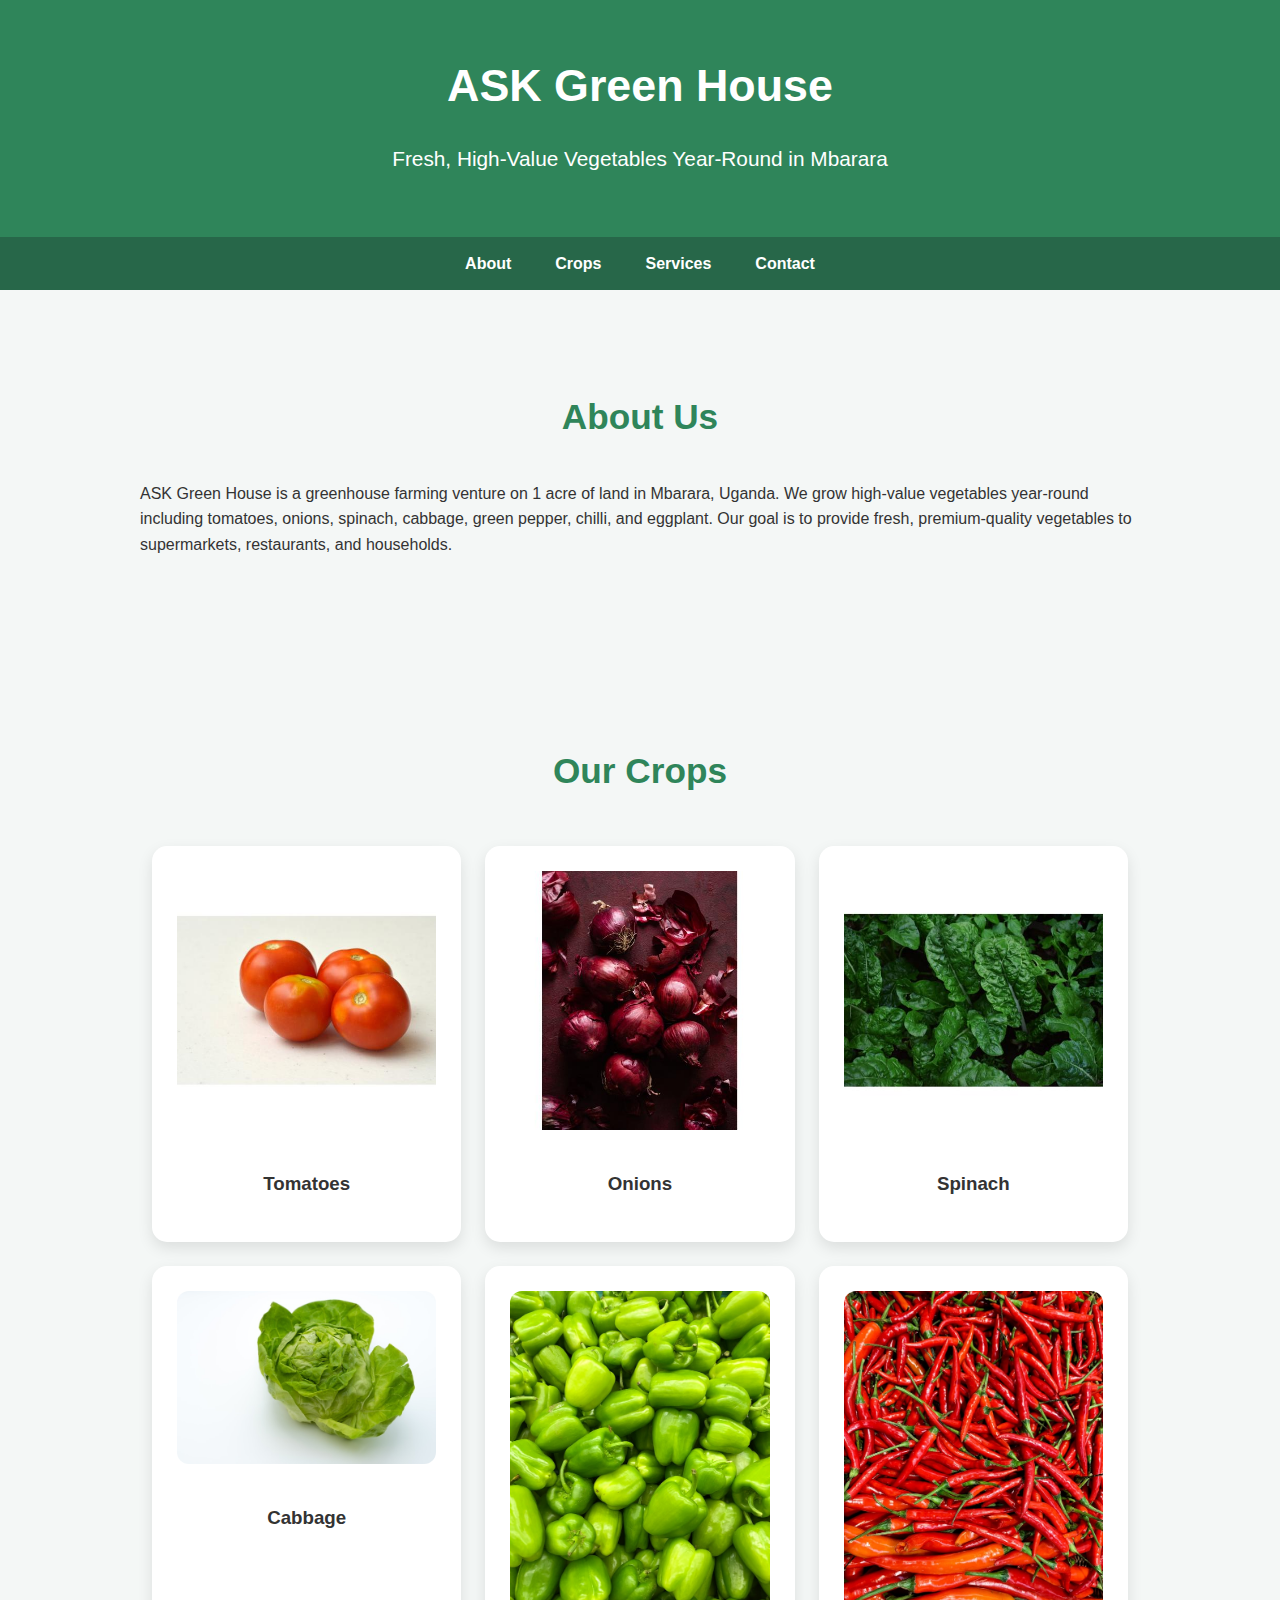
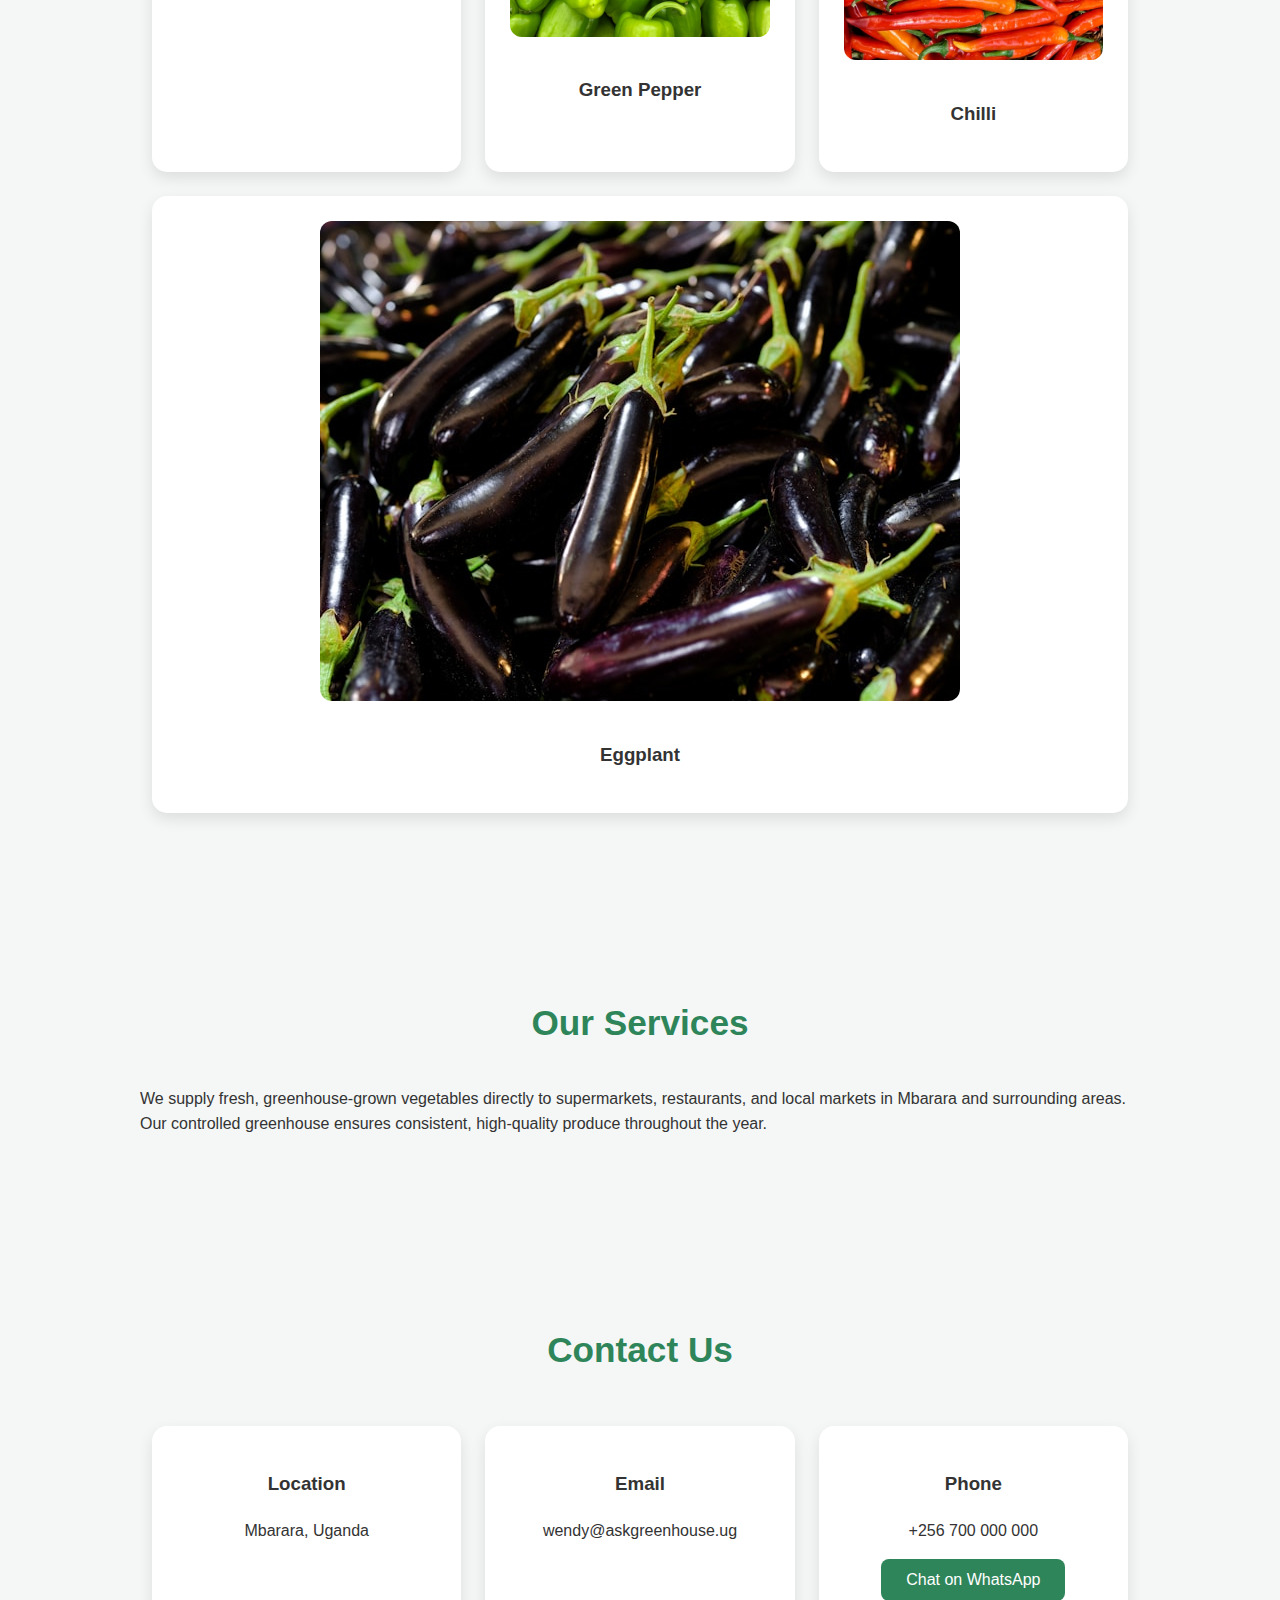
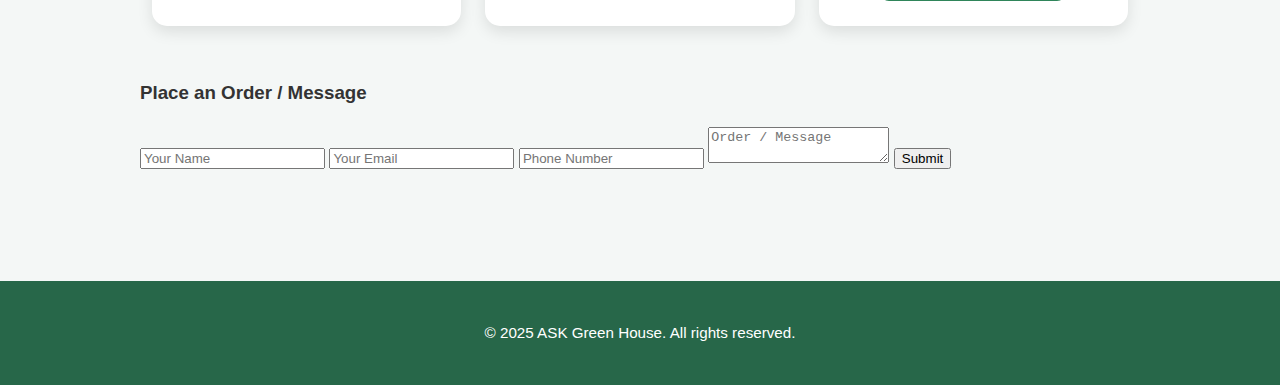
<file: index.html>
<!DOCTYPE html>
<html lang="en">
<head>
  <meta charset="UTF-8">
  <meta name="viewport" content="width=device-width, initial-scale=1.0">
  <title>ASK Green House</title>
  <link rel="stylesheet" href="style.css">
</head>
<body>

  <header>
    <h1>ASK Green House</h1>
    <p>Fresh, High-Value Vegetables Year-Round in Mbarara</p>
  </header>

  <nav>
    <a href="#about">About</a>
    <a href="#crops">Crops</a>
    <a href="#services">Services</a>
    <a href="#contact">Contact</a>
  </nav>

  <section id="about">
    <h2>About Us</h2>
    <p>ASK Green House is a greenhouse farming venture on 1 acre of land in Mbarara, Uganda. 
       We grow high-value vegetables year-round including tomatoes, onions, spinach, cabbage, green pepper, chilli, and eggplant. 
       Our goal is to provide fresh, premium-quality vegetables to supermarkets, restaurants, and households.</p>
  </section>

  <section id="crops">
    <h2>Our Crops</h2>
    <div class="crops">
      <div class="crop"><img src="images/tomato.jpg" alt="Tomatoes"><h3>Tomatoes</h3></div>
      <div class="crop"><img src="images/onion.jpg" alt="Onions"><h3>Onions</h3></div>
      <div class="crop"><img src="images/spinach.jpg" alt="Spinach"><h3>Spinach</h3></div>
      <div class="crop"><img src="images/cabbage.jpg" alt="Cabbage"><h3>Cabbage</h3></div>
      <div class="crop"><img src="images/green-pepper.jpg" alt="Green Pepper"><h3>Green Pepper</h3></div>
      <div class="crop"><img src="images/chilli.jpg" alt="Chilli"><h3>Chilli</h3></div>
      <div class="crop"><img src="images/eggplant.jpg" alt="Eggplant"><h3>Eggplant</h3></div>
    </div>
  </section>

  <section id="services">
    <h2>Our Services</h2>
    <p>We supply fresh, greenhouse-grown vegetables directly to supermarkets, restaurants, and local markets in Mbarara and surrounding areas. 
       Our controlled greenhouse ensures consistent, high-quality produce throughout the year.</p>
  </section>

  <section id="contact">
    <h2>Contact Us</h2>
    <div class="contact-info">
      <div class="contact-item"><h3>Location</h3><p>Mbarara, Uganda</p></div>
      <div class="contact-item"><h3>Email</h3><p>wendy@askgreenhouse.ug</p></div>
      <div class="contact-item">
        <h3>Phone</h3><p>+256 700 000 000</p>
        <a href="https://wa.me/256700000000" target="_blank">
          <button>Chat on WhatsApp</button>
        </a>
      </div>
    </div>

    <div style="margin-top:30px;">
      <h3>Place an Order / Message</h3>
      <form>
        <input type="text" placeholder="Your Name" required>
        <input type="email" placeholder="Your Email" required>
        <input type="text" placeholder="Phone Number" required>
        <textarea placeholder="Order / Message" required></textarea>
        <button type="submit">Submit</button>
      </form>
    </div>
  </section>

  <footer>
    <p>&copy; 2025 ASK Green House. All rights reserved.</p>
  </footer>

</body>
</html>
</file>
<file: style.css>
/* General Styles */
body { font-family: 'Segoe UI', Tahoma, Geneva, Verdana, sans-serif; margin:0; padding:0; background:#f4f7f6; color:#333; line-height:1.6; }
a { text-decoration:none; }
button { cursor:pointer; transition:0.3s; }

/* Header */
header { background:#2f855a; color:#fff; padding:40px 20px; text-align:center; position:relative; }
header .logo { width:120px; height:auto; display:block; margin:0 auto 15px; border-radius:50%; border:3px solid #fff; }
header h1 { margin:10px 0 5px; font-size:2.8em; }
header p { font-size:1.3em; }

/* Navigation */
nav { background:#276749; display:flex; justify-content:center; flex-wrap:wrap; }
nav a { color:#fff; padding:14px 22px; display:inline-block; font-weight:bold; }
nav a:hover { background:#2f855a; border-radius:6px; }

/* Sections */
section { padding:70px 20px; max-width:1000px; margin:auto; }
section h2 { color:#2f855a; margin-bottom:35px; text-align:center; font-size:2.2em; }

/* Crops */
.crops { display:flex; flex-wrap:wrap; justify-content:space-around; }
.crop { background:#fff; padding:25px; margin:12px; flex:1 1 250px; border-radius:15px; box-shadow:0 6px 15px rgba(0,0,0,0.1); text-align:center; transition:0.3s; }
.crop:hover { transform:translateY(-5px); box-shadow:0 8px 20px rgba(0,0,0,0.15); }
.crop img { max-width:100%; border-radius:12px; margin-bottom:12px; }

/* Contact Info */
.contact-info { display:flex; flex-wrap:wrap; justify-content:space-around; margin-bottom:40px; }
.contact-item { background:#fff; padding:25px; margin:12px; flex:1 1 250px; border-radius:15px; box-shadow:0 6px 15px rgba(0,0,0,0.1); text-align:center; }
.contact-item button { padding:12px 25px; background:#2f855a; color:white; border:none; border-radius:8px; font-size:1em; }
.contact-item button:hover { background:#276749; }

/* Contact Form */
.contact-form { background:#fff; padding:30px; border-radius:15px; box-shadow:0 6px 15px rgba(0,0,0,0.1); max-width:600px; margin:auto; }
.contact-form form input, .contact-form form textarea { padding:12px; width:100%; margin:10px 0; border-radius:10px; border:1px solid #ccc; font-size:1em; }
.contact-form form button { padding:12px 25px; background:#2f855a; color:white; border:none; border-radius:10px; font-size:1em; width:100%; margin-top:10px; }
.contact-form form button:hover { background:#276749; }

/* Footer */
footer { background:#276749; color:#fff; text-align:center; padding:25px 0; margin-top:40px; font-size:0.95em; }

/* Responsive */
@media(max-width:768px) { 
  .crops, .contact-info { flex-direction:column; } 
  nav { flex-direction:column; } 
  header h1 { font-size:2.2em; }
}
</file>
